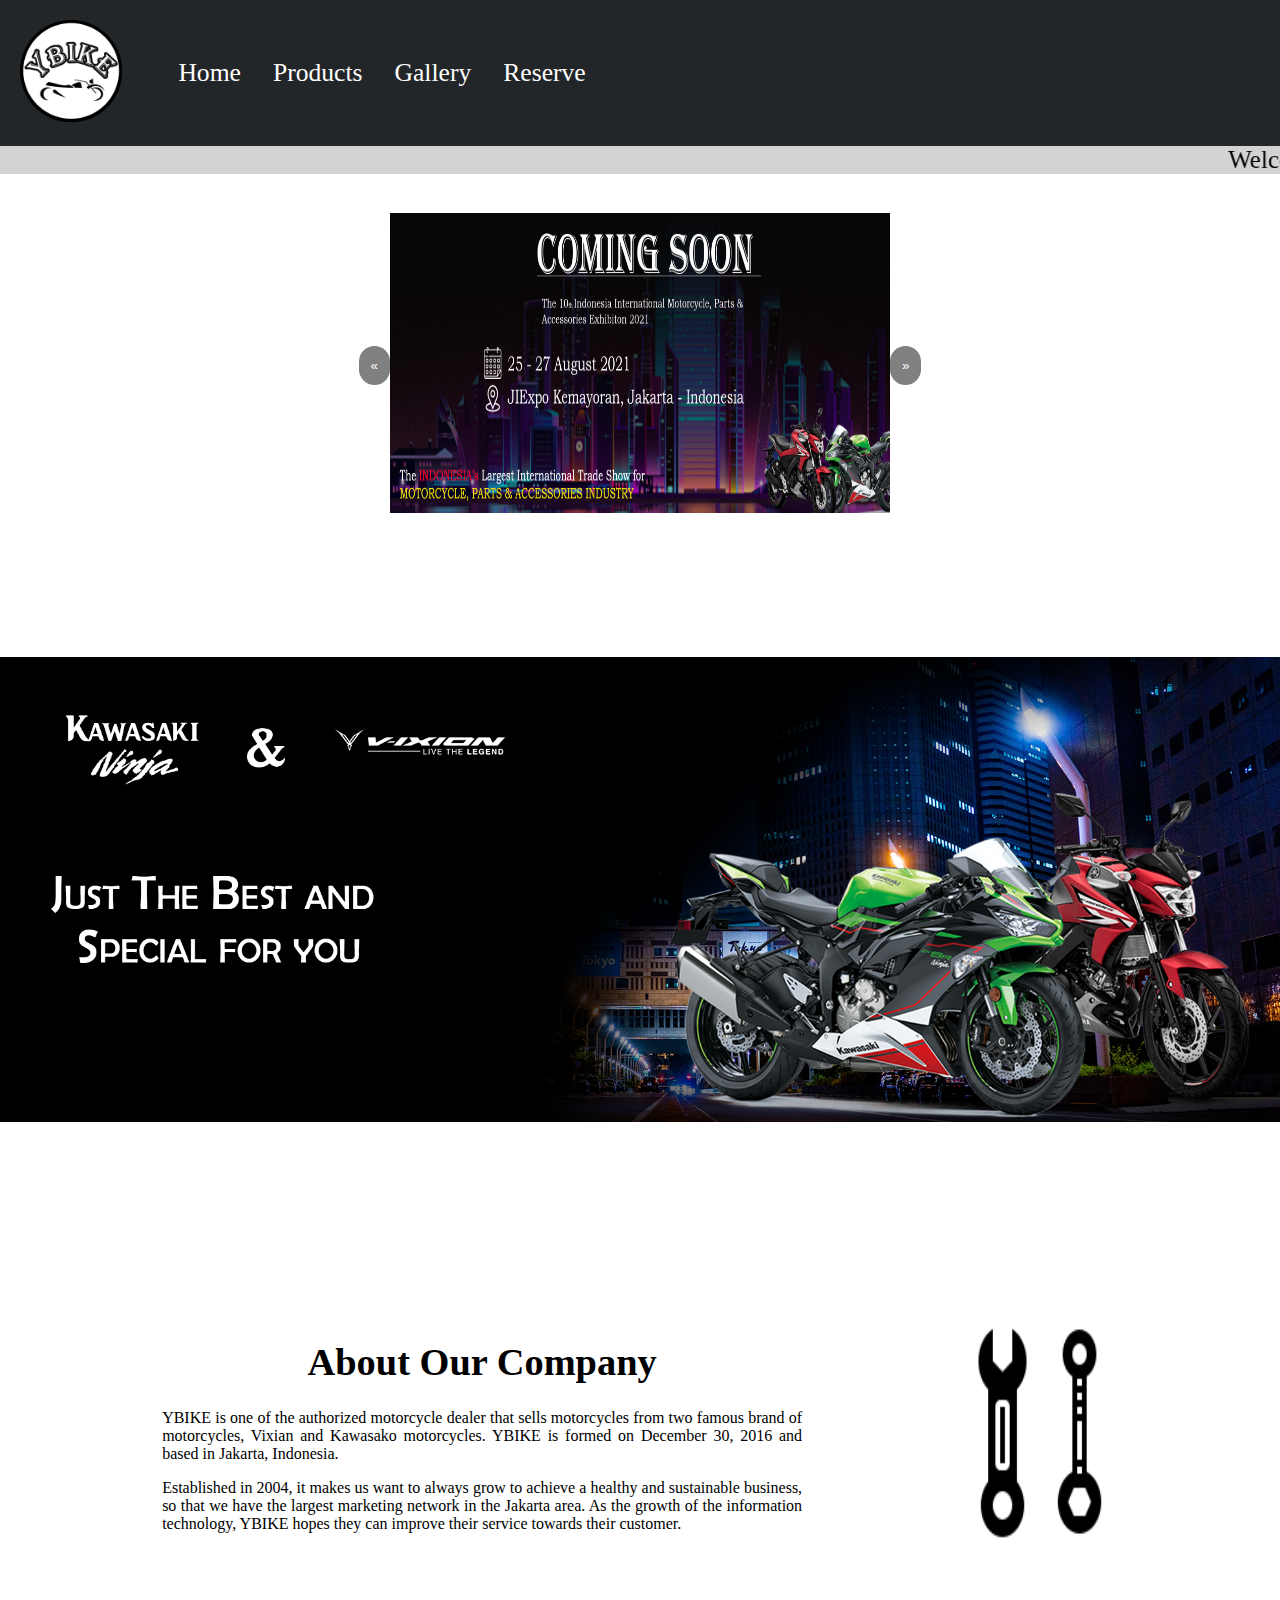
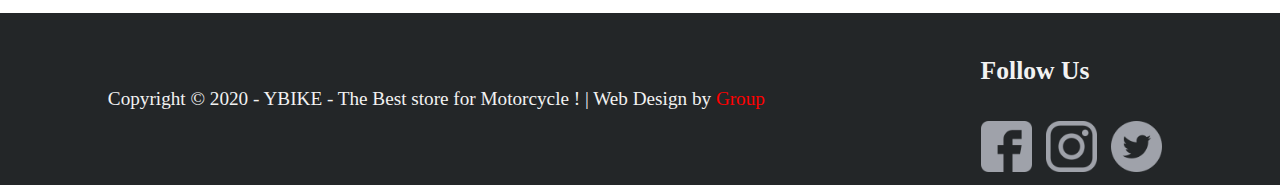
<file: html/index.html>
<!DOCTYPE html>
<html lang="en">
<head>
    <meta charset="UTF-8">
    <meta http-equiv="X-UA-Compatible" content="IE=edge">
    <meta name="viewport" content="width=device-width, initial-scale=1.0">
    
    <link rel="shortcut icon" href="../assets/Logo.png" type="image/x-icon">
    <title>YBike</title>
    <link rel="stylesheet" href="../css/style.css">

    <script src="../javascript/jquery.js"></script>

</head>
<body>

    <nav>
        <div id="logo-container">
            <img class="imglogo" src="../assets/Logo.png" alt="">
        </div>
        
        <div id="menu-container">
            <a class="active" href="index.html">Home</a>
            <div class="dropdown">
                <button class="dropbtn">Products</button>
                <div class="dropdown-content">
                    <a href="kawasako.html"><li>Kawasako</li></a>
                    <a href="vixion.html"><li>Vixian</li></a> 
                </div>
            </div>
            <a href="gallery.html">Gallery</a>
            <a href="reserve.html">Reserve</a>
        </div>

    </nav>

 
    <section>
    
        <div class="content-1">
            <marquee class="banner">Welcome to YBIKE. With this website existence, YBIKE hopes can improve our service towards our beloved customer.</marquee>
        </div>
    
        <div id="image-slider-container">
            <button id="prev">&laquo;</button>

            <div id="image-slider">
                <div id="slider">     
                    <div class="images"><img src="../assets/slide-image-news.jpg" alt=""></div>
                    <div class="images"><img src="../assets/slide-image-exhibition.jpg" alt=""></div>
                    <div class="images"><img src="../assets/Vixion Monster Energy Yamaha Motogp Edition.png" alt=""></div>
                    <div class="images"><img src="../assets/Vixion R.png" alt=""></div>
                </div>
            </div>
    
            <button id="next">&raquo;</button>
        </div>
    

        <div class="content-3">
            <!-- <img src="../assets/homepageimg.png" alt=""> -->
        </div>

        <div class="content-4">
            <div class="introCompany">
                <h1>About Our Company</h1>
                <p>YBIKE is one of the authorized motorcycle dealer that sells motorcycles from two famous brand of motorcycles, 
                    Vixian and Kawasako motorcycles. YBIKE is formed on December 30, 2016 and based in Jakarta, Indonesia.</p>
                <p>Established in 2004, it makes us want to always grow to achieve a healthy and sustainable business, 
                    so that we have the largest marketing network in the Jakarta area. As the growth of the information technology, 
                    YBIKE hopes they can improve their service towards their customer.</p>
                    
            </div>
            <img src="../assets/spanner.png">
        </div>
        
    </section>

    

    <footer>

        <div id="footer-left">
            Copyright © 2020 - YBIKE - The Best store for Motorcycle ! | Web Design by 
                <span>
                    Group
                </span>
        </div>

        <div id="footer-right">
			<h4 id="follow-header">Follow Us</h4>
				<a href="https://www.facebook.com/"><img src="../assets/facebook.png"></a>
				<a href="https://www.instagram.com/" id="ig"><img src="../assets/instagram-logo.png"></a>
				<a href="https://twitter.com/" id="tw"><img src="../assets/twitter.png"></a> 
		</div>

    </footer>

<script src="../javascript/index.js"></script>
    
</body>
</html>
</file>
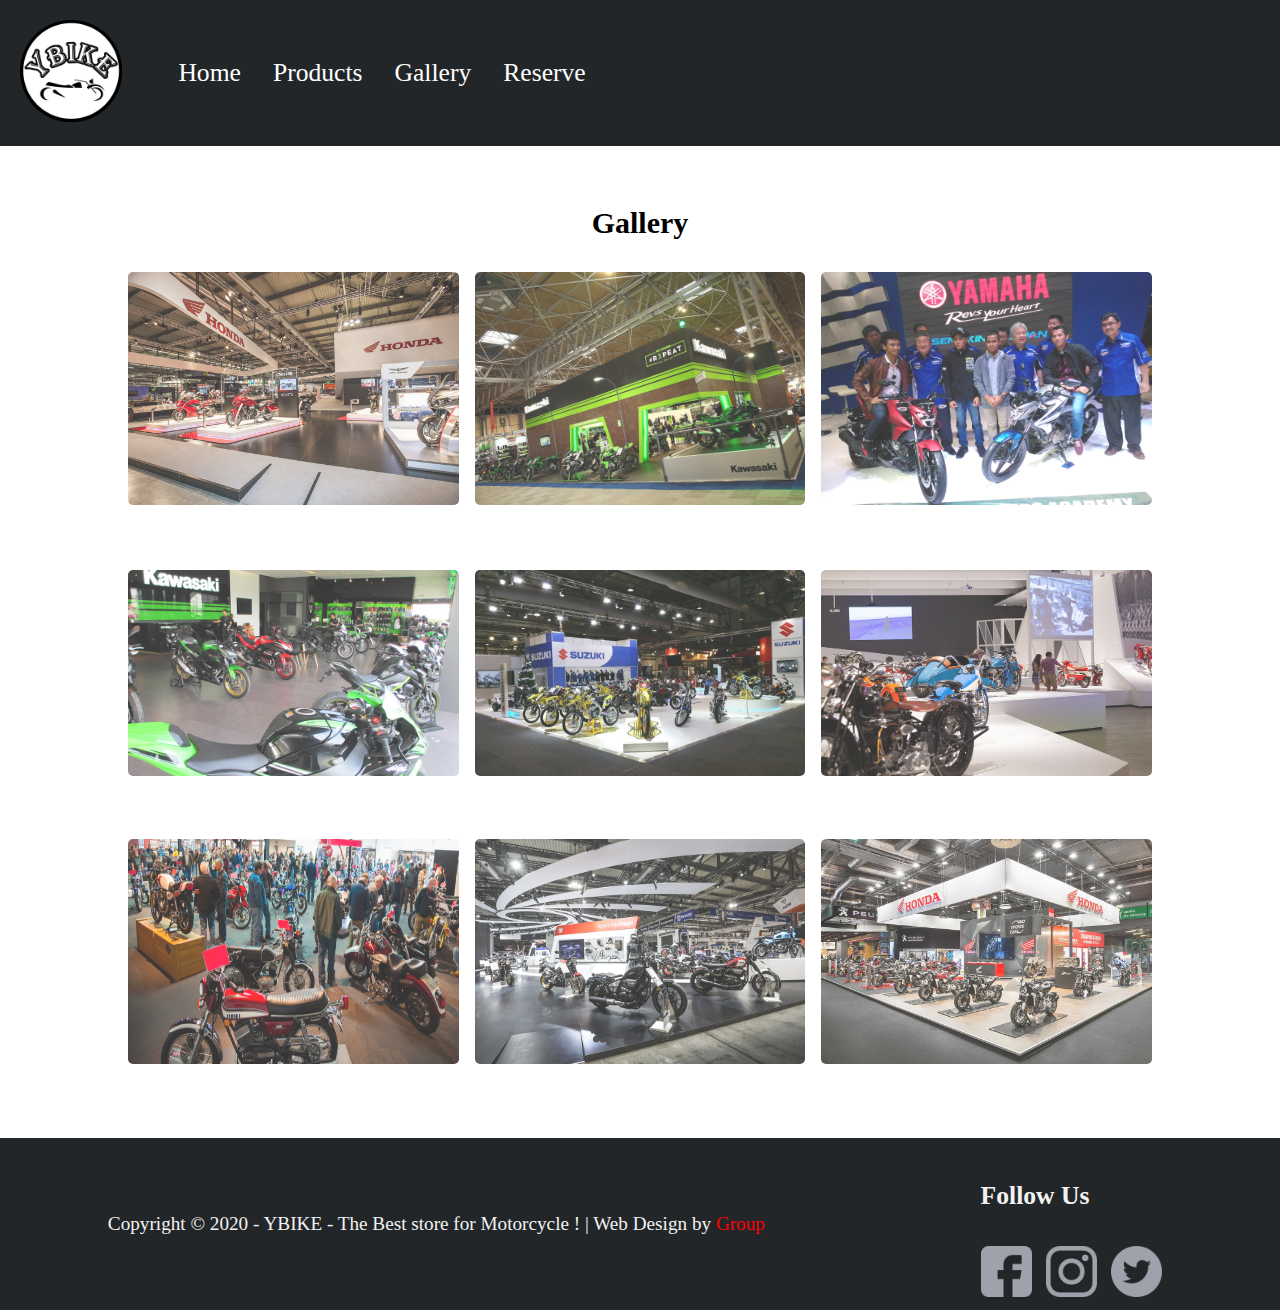
<file: html/gallery.html>
<!DOCTYPE html>
<html lang="en">
<head>
    <meta charset="UTF-8">
    <meta http-equiv="X-UA-Compatible" content="IE=edge">
    <meta name="viewport" content="width=device-width, initial-scale=1.0">
    
    <link rel="shortcut icon" href="../assets/Logo.png" type="image/x-icon">
    <title>YBike</title>
    <link rel="stylesheet" href="../css/style.css">
    <link rel="stylesheet" href="../css/galleryStyle.css">

</head>
<body>

    <nav>
        <div id="logo-container">
            <img class="imglogo" src="../assets/Logo.png" alt="">
        </div>
        
        <div id="menu-container">
            <a class="active" href="index.html">Home</a>
            <div class="dropdown">
                <button class="dropbtn">Products</button>
                <div class="dropdown-content">
                    <a href="kawasako.html"><li>Kawasako</li></a>
                    <a href="vixion.html"><li>Vixian</li></a> 
                </div>
            </div>
            <a href="gallery.html">Gallery</a>
            <a href="reserve.html">Reserve</a>
        </div>


        <!-- <div id="register-container"> 
            <span id="register-content">
               <a href="register.html">Register</a>
            </span>
        </div> -->
    </nav>

 
    <section>
    
        <h1>Gallery</h1>

        <div id="gallery-image-1">
            <img src="../assets/exhibition-1.jpg" alt="exhibition-1" class="gallery" id="galleryEx-1">
            <img src="../assets/exhibition-2.jpg" alt="exhibition-2" class="gallery" id="galleryEx-2">
            <img src="../assets/exhibition-3.jpg" alt="exhibition-3" class="gallery" id="galleryEx-3">
        </div>
        
        <div id="gallery-image-2">
            <img src="../assets/exhibition-4.jpg" alt="exhibition-4" class="gallery" id="galleryEx-4">
            <img src="../assets/exhibition-5.jpg" alt="exhibition-5" class="gallery" id="galleryEx-5">
            <img src="../assets/exhibition-6.jpg" alt="exhibition-6" class="gallery" id="galleryEx-6">
        </div>

        <div id="gallery-image-3">
            <img src="../assets/exhibition-7.jpg" alt="exhibition-7" class="gallery" id="galleryEx-7">
            <img src="../assets/exhibition-8.jpg" alt="exhibition-8" class="gallery" id="galleryEx-8">
            <img src="../assets/exhibition-9.jpg" alt="exhibition-9" class="gallery" id="galleryEx-9">
        </div>

        <div id="modal-image" class="modal">
            <span id="close">X</span>
                <img class="modal-image-content" id="modal-image-1">
                <div id="caption"></div>
        </div>

    </section>

    <footer>

        <div id="footer-left">
            Copyright © 2020 - YBIKE - The Best store for Motorcycle ! | Web Design by 
                <span>
                    Group
                </span>
        </div>

        <div id="footer-right">
			<h4 id="follow-header">Follow Us</h4>
				<a href="https://www.facebook.com/"><img src="../assets/facebook.png"></a>
				<a href="https://www.instagram.com/" id="ig"><img src="../assets/instagram-logo.png"></a>
				<a href="https://twitter.com/" id="tw"><img src="../assets/twitter.png"></a> 
		</div>

    </footer>
    
    <script src="../javascript/gallery.js"></script>
    
</body>

</html>
</file>
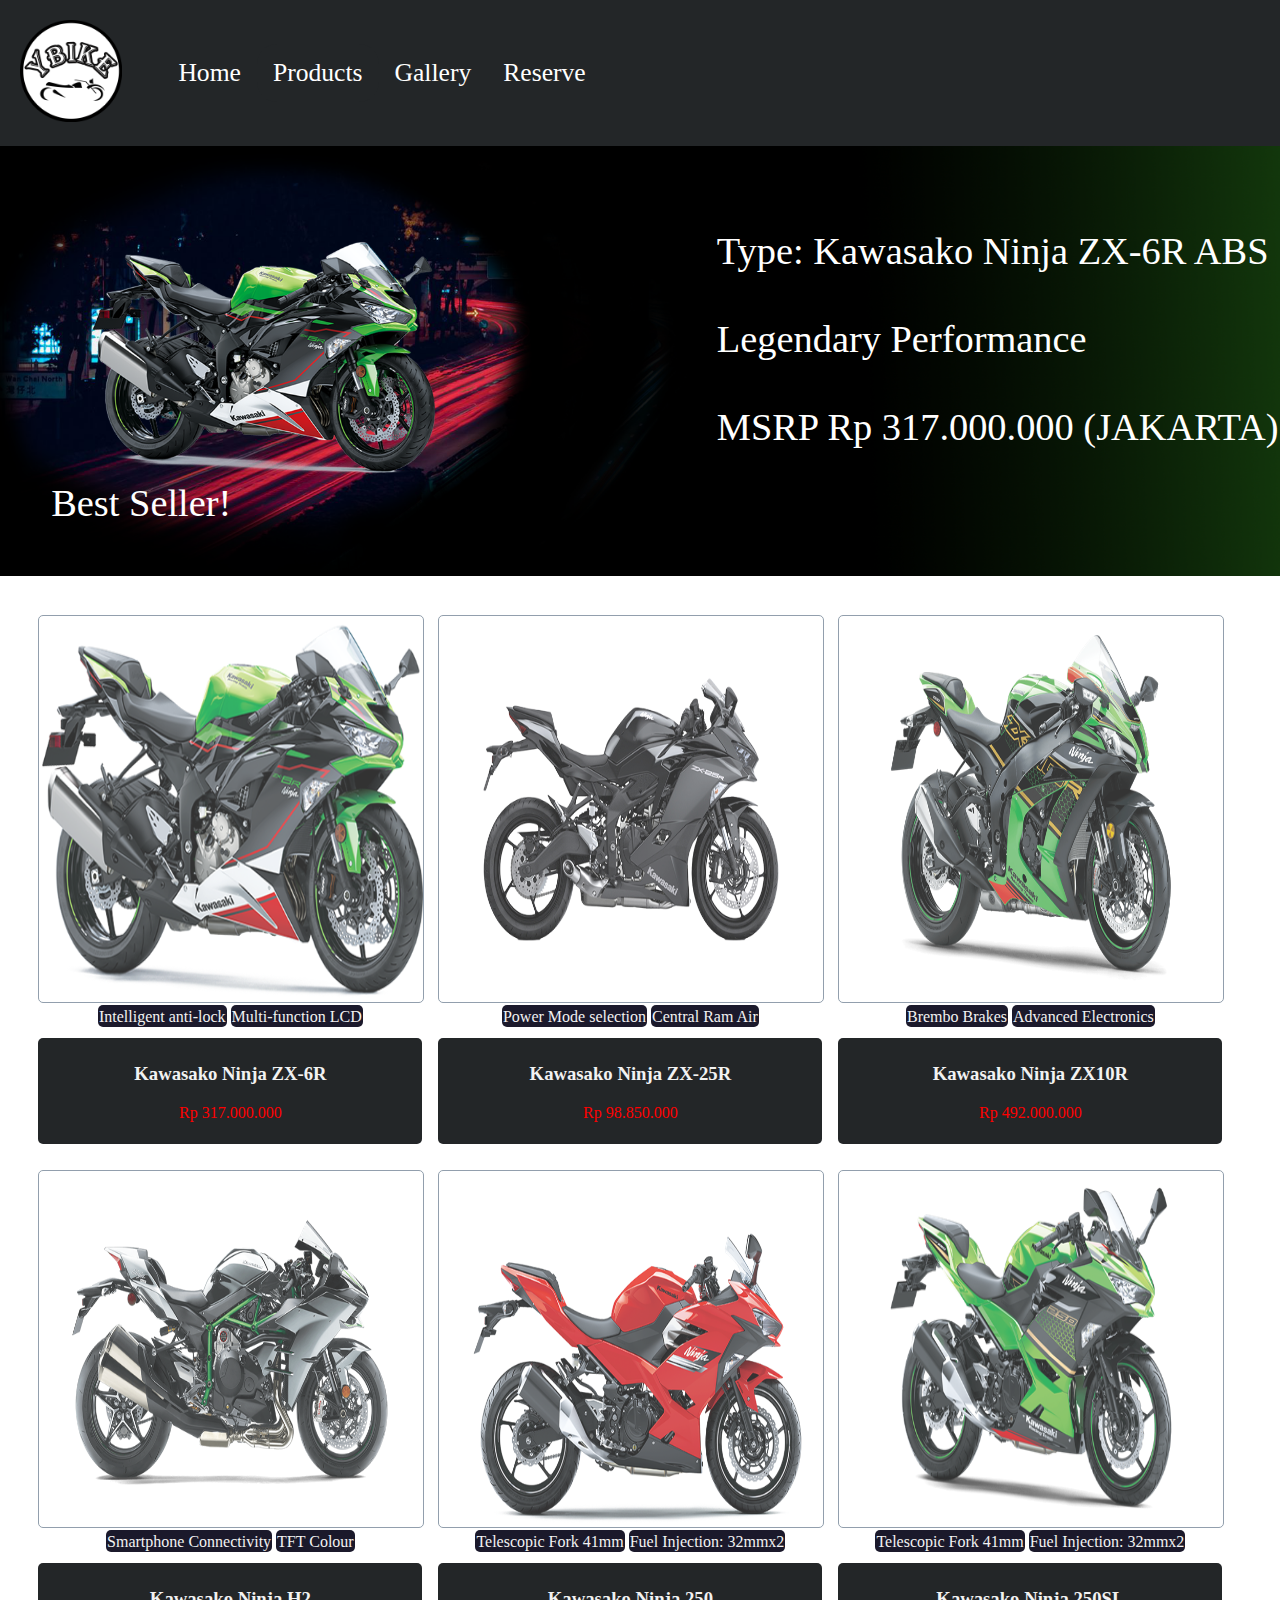
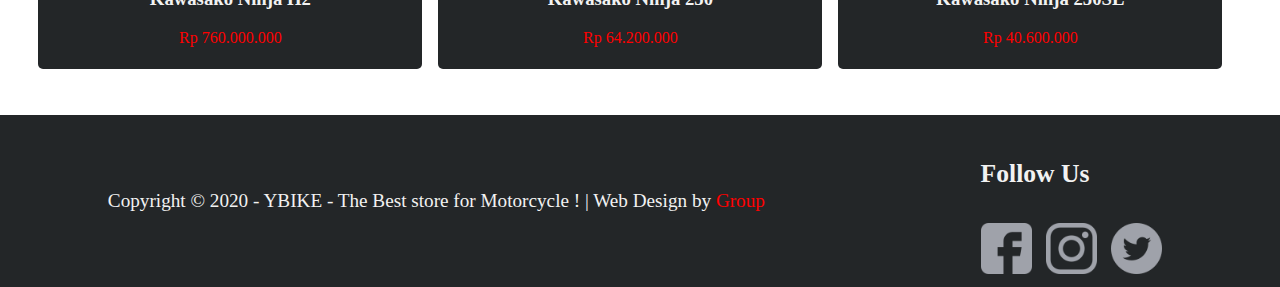
<file: html/kawasako.html>
<!DOCTYPE html>
<html lang="en">
<head>
    <meta charset="UTF-8">
    <meta http-equiv="X-UA-Compatible" content="IE=edge">
    <meta name="viewport" content="width=device-width, initial-scale=1.0">


    <link rel="shortcut icon" href="../assets/Logo.png" type="image/x-icon">
    
    <link rel="stylesheet" href="../css/style.css">
    <title>YBike</title>
    <link rel="stylesheet" href="../css/productstyle.css">
</head>
<body>
    
    <nav>
        <div id="logo-container">
            <img class="imglogo" src="../assets/Logo.png" alt="">
        </div>
        
        <div id="menu-container">
            <a class="active" href="index.html">Home</a>
            <div class="dropdown">
                <button class="dropbtn">Products</button>
                <div class="dropdown-content">
                    <a href="kawasako.html"><li>Kawasako</li></a>
                    <a href="vixion.html"><li>Vixian</li></a> 
                </div>
            </div>
            <a href="gallery.html">Gallery</a>
            <a href="reserve.html">Reserve</a>
        </div>

    </nav>

    <section>

        <div id="profile-1" class="profile">
            <div class="profileimg">
                <img src="../assets/Kawasaki Ninja ZX-6R ABS.png" alt="Product 1">
                <div class="bestSeller">Best Seller!</div>
            </div>
            
    
            <div class="profile-text">
                <div class="profile-title">Type: Kawasako Ninja ZX-6R ABS</div><br>
                <div class="profile-title">Legendary Performance</div><br>
                <div class="profile-title">MSRP Rp 317.000.000 (JAKARTA)</div><br>
            </div>
        </div>

        <div class="kawasaki1">
            <div id="product-image-1">
                <div class="product-kawasako">
                    <img src="../assets/Kawasaki Ninja ZX-6R ABS.png" alt="Kawasako Ninja ZX-6R ABS" class="product" id="productK-1">
                    
                    <div class="tag">
                        <span class="keyword1">Intelligent anti-lock</span>
                        <span class="keyword2">Multi-function LCD</span>
                    </div>

                    <div class="desc">
                        <h3>Kawasako Ninja ZX-6R</h3>
                        <p>Rp 317.000.000</p>
                    </div>
                </div>

                <div class="product-kawasako">
                    <img src="../assets/Kawasaki Ninja ZX-25R.png" alt="Kawasako Ninja ZX-25R" class="product" id="productK-2">
                    
                    <div class="tag">
                        <span class="keyword1">Power Mode selection</span>
                        <span class="keyword2">Central Ram Air</span>
                    </div>

                    <div class="desc">
                        <h3>Kawasako Ninja ZX-25R</h3>
                        <p>Rp 98.850.000</p>    
                    </div>
    
                </div>

                <div class="product-kawasako">
                    <img src="../assets/Kawasaki Ninja ZX10R.png" alt="Kawasako Ninja ZX10R" class="product" id="productK-3">
                    
                    <div class="tag">
                        <span class="keyword1">Brembo Brakes</span>
                        <span class="keyword2">Advanced Electronics</span>
                    </div>

                    <div class="desc">
                        <h3>Kawasako Ninja ZX10R</h3>
                        <p>Rp 492.000.000</p>
                    </div>
                </div>

                <div class="product-kawasako">
                    <img src="../assets/Kawasaki Ninja H2.png" alt="Kawasako Ninja H2" class="product" id="productK-4">
                    
                    <div class="tag">
                        <span class="keyword1">Smartphone Connectivity</span>
                        <span class="keyword2">TFT Colour</span>
                    </div>

                    <div class="desc">
                        <h3>Kawasako Ninja H2</h3>
                        <p>Rp 760.000.000</p>
                    </div>
                </div>

                <div class="product-kawasako">
                    <img src="../assets/Kawasaki Ninja 250.png" alt="Kawasako Ninja 250" class="product" id="productK-5">
                    
                    <div class="tag">
                        <span class="keyword1">Telescopic Fork 41mm</span>
                        <span class="keyword2">Fuel Injection: 32mmx2</span>
                    </div>

                    <div class="desc">
                        <h3>Kawasako Ninja 250</h3>
                        <p>Rp 64.200.000</p>    
                    </div>
                </div>

                <div class="product-kawasako">
                    <img src="../assets/Kawasaki Ninja 250SL.png" alt="Kawasako Ninja 250SL" class="product" id="productK-6">

                    <div class="tag">
                        <span class="keyword1">Telescopic Fork 41mm</span>
                        <span class="keyword2">Fuel Injection: 32mmx2</span>
                    </div>

                    <div class="desc">
                        <h3>Kawasako Ninja 250SL</h3>
                        <p>Rp 40.600.000</p>    
                    </div>
                </div>
            </div>
        </div>
            

        <div id="modal-image" class="modal">
            <span id="close">X</span>
                <img class="modal-image-content" id="modal-image-1">
                <div id="caption"></div>
                <div id="price"></div>
                <div id="paragraph"></div>
        </div>

    </section>


    <footer>

        <div id="footer-left">
            Copyright © 2020 - YBIKE - The Best store for Motorcycle ! | Web Design by 
                <span>
                    Group
                </span>
        </div>

        <div id="footer-right">
			<h4 id="follow-header">Follow Us</h4>
				<a href="https://www.facebook.com/"><img src="../assets/facebook.png"></a>
				<a href="https://www.instagram.com/" id="ig"><img src="../assets/instagram-logo.png"></a>
				<a href="https://twitter.com/" id="tw"><img src="../assets/twitter.png"></a> 
		</div>

    </footer>

    <script src="../javascript/kawasako.js"></script>

</body>

</html>
</file>
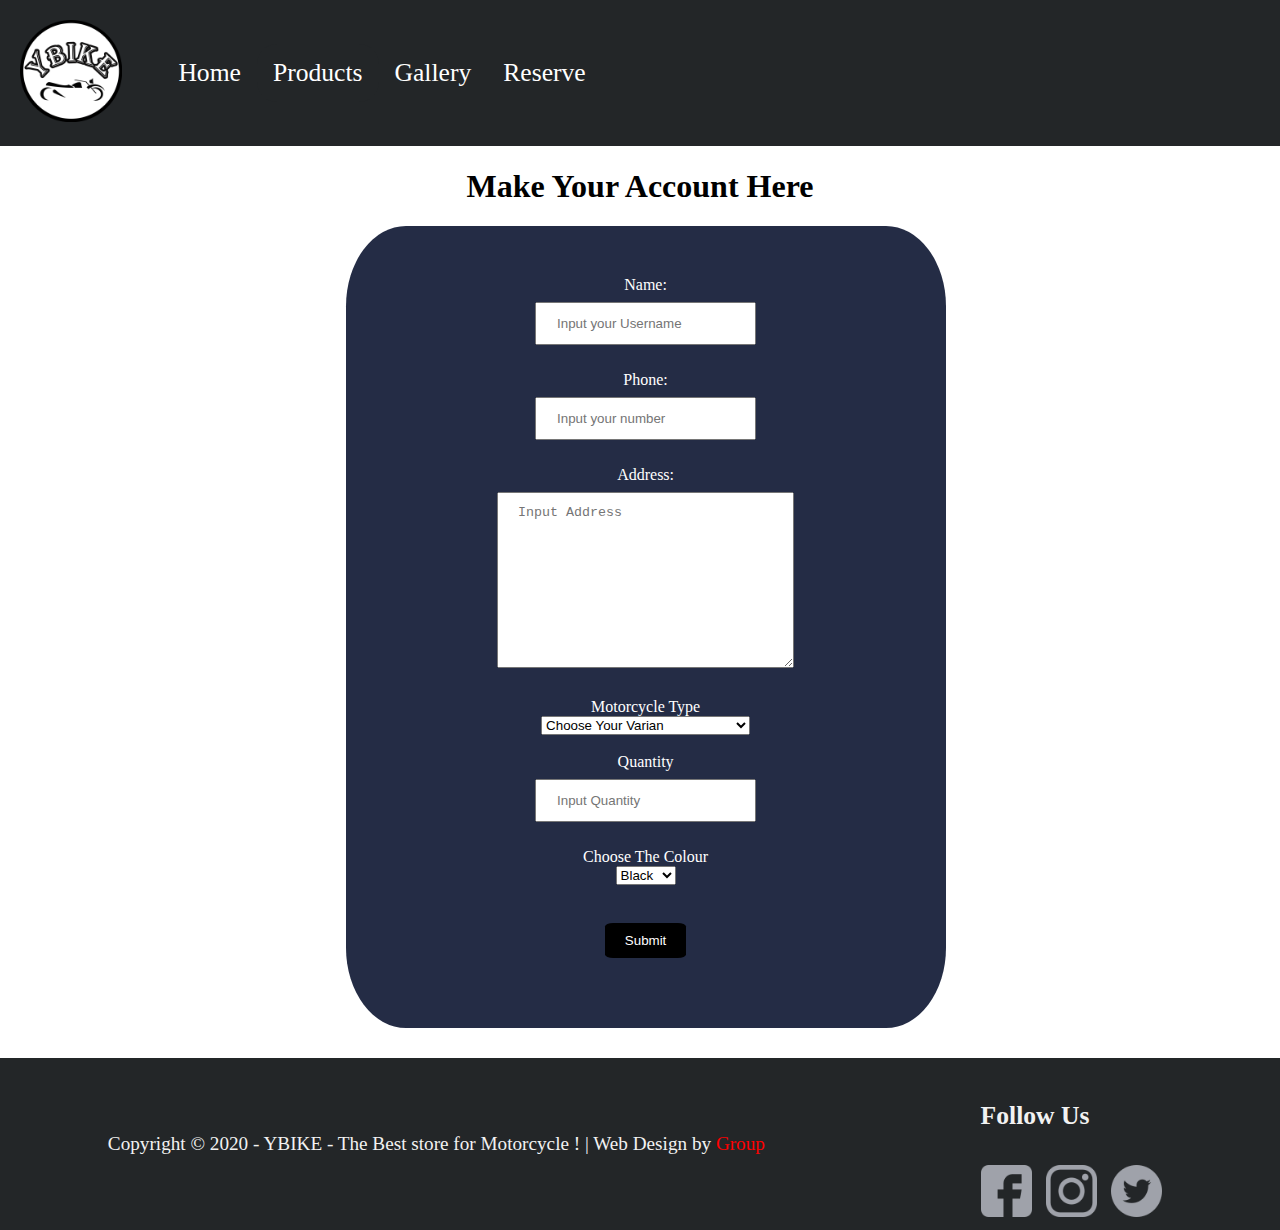
<file: html/reserve.html>
<!DOCTYPE html>
<html lang="en">
<head>
    <meta charset="UTF-8">
    <meta http-equiv="X-UA-Compatible" content="IE=edge">
    <meta name="viewport" content="width=device-width, initial-scale=1.0">

    <link rel="shortcut icon" href="../assets/Logo.png" type="image/x-icon">
    <title>YBike Reserve</title>
    <link rel="stylesheet" href="../css/style.css">

    <script src="../javascript/script1.js"></script>



</head>
<body>

    <nav>
        <div id="logo-container">
            <img class="imglogo" src="../assets/Logo.png" alt="">
        </div>
        
        <div id="menu-container">
            <a class="active" href="index.html">Home</a>
            <div class="dropdown">
                <button class="dropbtn">Products</button>
                <div class="dropdown-content">
                    <a href="kawasako.html"><li>Kawasako</li></a>
                    <a href="vixion.html"><li>Vixian</li></a> 
                </div>
            </div>
            <a href="gallery.html">Gallery</a>
            <a href="reserve.html">Reserve</a>
        </div>

    </nav>

    
    <form action="" onsubmit= "return SubmitForm(this)">
        <div class="registercontent">
            <h1>Make Your Account Here</h1>
                <div class="input-border">

                    <label for=""></label>

                    <label for="">Name:</label><br>
                    <input type="name" name="nameN" id="nameI" class="input" placeholder="Input your Username"><br><br>

                    <label for="">Phone:</label><br>
                    <input type="phone" name="phoneN" id="phoneI" class="input" placeholder="Input your number"><br><br>
                    
                    <label for="">Address:</label><br>
                    <textarea name="addressN" id="addressI" cols="30" rows="10" class="input" placeholder="Input Address"></textarea>
                    <br><br>
                    <label for="">Motorcycle Type</label>
                    <div>
                        <select name="motorN" id="motor">
                            <option value="" hidden>Choose Your Varian</option>
                            <option value="">Kawasako Ninja ZX-6R ABS</option>
                            <option value="">Kawasako Ninja ZX-25R</option>
                            <option value="">Kawasako Ninja ZX10R</option>
                            <option value="">Kawasako Ninja H2</option>
                            <option value="">Kawasako Ninja 250</option>
                            <option value="">Kawasako Ninja 250SL</option>
                            <option value="">Vixian R</option>
                            <option value="">Vixian Monster Energy Yamaha</option>
                            <option value="">Yamaha Vixian</option>
                        </select>
                    </div>
                    <br>
                    <label for="">Quantity</label><br>
                    <input type="quantity" name="quantityN" id="quantityI" class="input" placeholder="Input Quantity"><br><br>

                   
                    <label for="">Choose The Colour</label>
                    <div>
                        <select name="colourN" id="Colour">
                            <option value="">Black</option>
                            <option value="">White</option>
                            <option value="">Green</option>
                            <option value="">Blue</option>
                            <option value="">Red</option>
                        </select>
                    </div>


                    <br><br>
                    <input type="submit" value="Submit" class="submit-btn">
                    <br><br>
                </div>
            <!-- </form> -->

        </div>
    </form>
        
    
    <footer>

        <div id="footer-left">
            Copyright © 2020 - YBIKE - The Best store for Motorcycle ! | Web Design by 
                <span>
                    Group
                </span>
        </div>

        <div id="footer-right">
			<h4 id="follow-header">Follow Us</h4>
				<a href="https://www.facebook.com/"><img src="../assets/facebook.png"></a>
				<a href="https://www.instagram.com/" id="ig"><img src="../assets/instagram-logo.png"></a>
				<a href="https://twitter.com/" id="tw"><img src="../assets/twitter.png"></a> 
		</div>

    </footer>

</body>
</html>
</file>
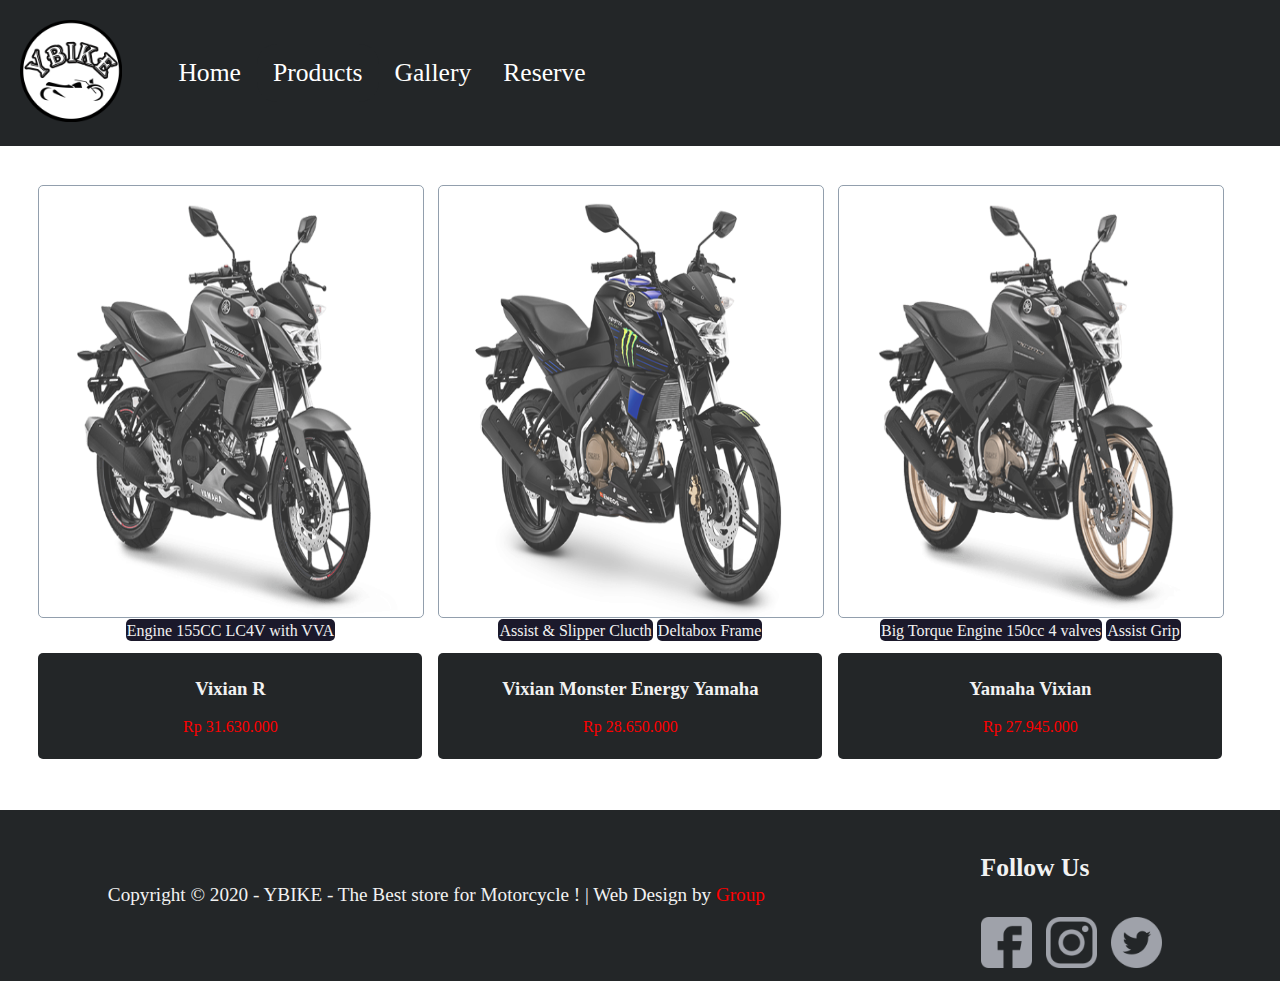
<file: html/vixion.html>
<!DOCTYPE html>
<html lang="en">
<head>
    <meta charset="UTF-8">
    <meta http-equiv="X-UA-Compatible" content="IE=edge">
    <meta name="viewport" content="width=device-width, initial-scale=1.0">

    <link rel="shortcut icon" href="../assets/Logo.png" type="image/x-icon">

    <link rel="stylesheet" href="../css/style.css">
    <title>YBike</title>
    <link rel="stylesheet" href="../css/productstyle.css">
</head>
<body>
    
    <nav>
        <div id="logo-container">
            <img class="imglogo" src="../assets/Logo.png" alt="">
        </div>
        
        <div id="menu-container">
            <a class="active" href="index.html">Home</a>
            <div class="dropdown">
                <button class="dropbtn">Products</button>
                <div class="dropdown-content">
                    <a href="kawasako.html"><li>Kawasako</li></a>
                    <a href="vixion.html"><li>Vixian</li></a> 
                </div>
            </div>
            <a href="gallery.html">Gallery</a>
            <a href="reserve.html">Reserve</a>
        </div>


        <!-- <div id="register-container"> 
            <span id="register-content">
               <a href="register.html">Register</a>
            </span>
        </div> -->
    </nav>

    <section>

        <div class="vixian">
            <div id="product-image-2">
                <div class="product-vixian">
                    <img src="../assets/Vixion R.png" alt="Vixian R" class="product" id="productV-1">
                    <div class="tag" id="tag-1">
                        <span class="keyword1">Engine 155CC LC4V with VVA</span>
                    </div>

                    <div class="desc" id="desc-vixian-1">
                        <h3>Vixian R</h3>
                        <p>Rp 31.630.000</p>    
                    </div>
                </div>

                <div class="product-vixian">
                    <img src="../assets/Vixion Monster Energy Yamaha Motogp Edition.png" alt="Vixian Monster Energy Yamaha Motogp Edition" class="product" id="productV-2">
                    
                    <div class="tag" id="tag-2">
                        <span class="keyword1">Assist & Slipper Clucth</span>
                        <span class="keyword2">Deltabox Frame</span>
                    </div>

                    <div class="desc" id="desc-vixian-2">
                        <h3>Vixian Monster Energy Yamaha</h3>
                        <p>Rp 28.650.000</p>    
                    </div>
                </div>

                <div class="product-vixian">
                    <img src="../assets/Yamaha Vixion.png" alt="Yamaha Vixian" class="product" id="productV-3">
                    
                    <div class="tag" id="tag-3">
                        <span class="keyword1">Big Torque Engine 150cc 4 valves</span>
                        <span class="keyword2">Assist Grip</span>
                    </div>

                    <div class="desc" id="desc-vixian-3">
                        <h3>Yamaha Vixian</h3>
                        <p>Rp 27.945.000</p>
                    </div>
                </div>
            </div>
        </div>
        
        <div id="modal-image" class="modal">
            <span id="close">X</span>
                <img class="modal-image-content" id="modal-image-1">
                <div id="caption2"></div>
                <div id="price2"></div>
                <div id="paragraph2"></div>
        </div>

    </section>

    <footer>

        <div id="footer-left">
            Copyright © 2020 - YBIKE - The Best store for Motorcycle ! | Web Design by 
                <span>
                    Group
                </span>
        </div>

        <div id="footer-right">
			<h4 id="follow-header">Follow Us</h4>
				<a href="https://www.facebook.com/"><img src="../assets/facebook.png"></a>
				<a href="https://www.instagram.com/" id="ig"><img src="../assets/instagram-logo.png"></a>
				<a href="https://twitter.com/" id="tw"><img src="../assets/twitter.png"></a> 
		</div>

    </footer>

    <script src="../javascript/vixian.js"></script>

</body>

</html>
</file>
<file: css/style.css>
html, body{
    padding: 0;
    margin: 0;
    max-width: 100%;
    overflow-x:hidden; 
}


/* ===================
        NAV
    ==================
 */

nav {
    padding: 20px;
    display: flex;
    flex-direction: row;
    background-color: #232628;
    align-items: center;
}

.imglogo{
    width: 8vw;
}

#menu-container{
    margin-left: 40px;
    display: flex;
    align-items: flex-end;   
    cursor: pointer; 
}

#menu-container > a {
    text-decoration: none;
    color: white;
    float: left;
    /* color: #f2f2f2; */
    text-align: center;
    padding: 14px 16px;
    text-decoration: none;
    font-size: 2vw;
    /* font-weight: 400; */
    
}

#menu-container > a:hover{
    background-color: white;
    color: black;
}


  /* product start */

  /* Dropdown Button */
.dropbtn {
    /* background-color: #04AA6D; */
    /* text-decoration: none; */
    /* color: white; */
    text-decoration: none;
    font-size: 2vw;
    /* border: none; */
    padding: 14px 16px;
    background: #232628;
    font-family: 'Times New Roman', Times, serif;
    background-color: #232628;
    color: white;
}
  
  
  
  /* Dropdown Content (Hidden by Default) */
.dropdown-content {
    display: none;
    position: absolute;
    background-color: #f1f1f1;
    min-width: 160px;
    box-shadow: 0px 8px 16px 0px rgba(0,0,0,0.2);
    z-index: 1;
    
  }
  
  /* Links inside the dropdown */
.dropdown-content a {
    color: black;
    padding: 12px 16px;
    text-decoration: none;
    display: block;
  }
  
  /* Change color of dropdown links on hover */
.dropdown-content a:hover {background-color: #ddd;}
  
  /* Show the dropdown menu on hover */
.dropdown:hover .dropdown-content {display: block;}
  
  /* Change the background color of the dropdown button when the dropdown content is shown */
.dropdown:hover .dropbtn {
      background-color: white; 
      color: #232628;
}

  /* product end */


  /* ===================
        SECTION
    ==================
 */

.banner{
    direction: left;
    background-color: lightgray;
}

 .content-1{
    text-align: center;
    align-items: center;
    margin-bottom: 20px;
    /* color: white; */
    font-size: 25px;
}


.content-2{
    text-align: center;
    align-items: center;
    margin-top: 20px;
    margin-bottom: 20px;
    /* color: white; */
    font-size: 50px;
}

.content-3{
    background-image: url(../assets/homepageimg.png);
    background-size: contain;
    background-repeat: no-repeat;
    background-position: center;
    height:80vh;
}


  /* Slide image */

#image-slider-container{
    display: flex;
    flex-direction: row;
    align-items: center;
    justify-content: center;

    padding: 1vw 0;
    /* transition: width 2s;
	-webkit-transition: width 2s; */

}

button{
    border: 0;
    border-radius: 20px;
    background-color: gray;
    padding: 12px 12px;
    color: white;
}

#image-slider{
    position: relative;
    overflow: hidden;
}

#slider{
    position: relative;
}

.images{
    float: left;
}

.images img{
    width: 500px;
    height: 300px;
}

.content-4{
    display: flex;
    justify-content: space-evenly;
    align-items: center;
    padding: 5vw 0;
}

.content-4 img{
    width: 12vw;
    height: 25vh;
}

.introCompany{
    width: 50%;
}

.introCompany h1{
    text-align: center;
    font-size: 3vw;
}

.introCompany p{
    text-align: justify;
}


/* ===================
        FOOTER
    ==================
 */

footer{
    background-color: #232628;
    color: #f2f2f2;
    
    display: flex;
    justify-content: space-around;
    align-items: center;
    padding: 1vh 0;
}

#footer-left span{
    color: red;
}

#footer-left{
    font-size: 1.5vw;
    /* padding-top: 75px;    */
}

#footer-right a{
    margin-right: 10px;
}

#footer-right img{
    height: 4vw;
    width: 4vw;
}

#follow-header{
    font-size: 2vw;
}

/* ===================
        REGISTER
    ==================
 */

 .input-border{
    color: white;
	width: 500px;
	padding: 50px;
	margin-left: 27%;
	border-radius: 10%;
	background-color: #242c45;
}


.registercontent{
    text-align: center;
    padding-bottom: 30px;

}


.input {
    padding: 12px 20px;
    margin: 8px 0;
    box-sizing: border-box;
}


.submit-btn{
    background-color:black;
    color: white;
    border: none;
    padding: 10px 20px;
    text-decoration: none;
    margin: 2px 2px;
    cursor: pointer;
    border-radius: 10%;
  }
  
  /* end regis */


/*-------------------------------- media queries --------------------------------------*/
@media screen and (max-width: 499px){    
    body{
        width: 100%;
        overflow-x:hidden; 
    }

    nav{
        width: inherit;
    }

    #menu-container a{
        padding-left: 0;
    }

    .dropbtn{
        padding-left: 1vw;
    }

    .imglogo{
        width: 12vw;
        transition: 0.2 ease;
    }
    
    .images img{
        width: auto;
        transition: 0.2 ease;
    }

    .content-1{
        font-size: 4vw;
        transition: 0.2 ease;
    }

    .content-3{
        height: 250px;
    }
    
    .content-3a{
        height: 10%;
        background-color: #232628;
    }

    .latestNews h1{
        font-size: 25px;
        transition: 0.2 ease;
    }

    .content-4{
        height: 10%;
        transition: 0.2 ease;
    }

    .introCompany h1{
        font-size: 25px;
        transition: 0.2 ease;
    }

    .content-4 img{
        width: 80px;
        height: 120px;
    }


    /* 
    RESERVE
    */
   
    .registercontent{
		position: relative;
        width: 300px;
		right: 125px;
    }

    .registercontent h1{
		position: relative;
		left: 150px;
        font-size: 5vw;
    }

    label{
        position: relative;
        right: 90px;
    }

    #nameI, #phoneI, #addressI, #motor, #quantityI, #Colour, .submit-btn{
		position: relative;
		right: 85px;
		margin-bottom: 15px;
		width: 225px;
	}
}
</file>
<file: css/galleryStyle.css>
section{
    max-width: 1024px;
    margin: 60px auto;
}

section h1{
    text-align: center;
    margin: 32px auto;
    font-size: 30px;
}

#gallery-image-1{
    display: grid;
    grid-template-columns:repeat(3, 1fr);
    gap: 16px;
}

.gallery{
    width: 100%;
    height: 94%;
    border-radius: 5px;
	transition:0.3s ease;
	opacity: 0.8;
    cursor: pointer;
}

.gallery:hover{
	opacity: 1;
}

#gallery-image-2, #gallery-image-3{
    display: grid;
    grid-template-columns:repeat(3, 1fr);
    gap: 16px;
    padding-top: 50px;
}


/* ===================
        MODAL
    ==================
 */

.modal{
	display: none;
	position: fixed;
	z-index:1;
	padding-top: 100px;
	left: 0;
	top: 0;
	width: 100%;
	height: 94%;
	overflow: auto;
	background-color: rgba(44, 62, 80,0.8);
}

#caption{
	color: #f2f2f2;
	position: relative;
	bottom: 72%;
	left: 65%;
	display: block;
	width: 30%;
	height: 60%;
	max-width: 100%;
	text-align: justify;
	color: #f2f2f2;
	padding:10px 0;
	font-size: 150%;
}

.modal-image-content{
	margin-left: 5%;
	display: block;
	width: 55%;
	max-width: 700px;
}

.modal-image-content, #caption{
	-webkit-animation-name:zoom;
	-webkit-animation-duration:0.6s ease;
	animation-name:zoom;
	animation-duration:0.8s;
}

@-webkit-keyframes zoom{
	from{-webkit-transform:scale(0)}
	to {-webkit-transform:scale(1)}
}

@keyframes zoom{
	from{transform:scale(0)}
	to {transform:scale(1)}
}

#close{
	position: absolute;
	top: 15px;
	right: 35px;
	color: #f2f2f2;
	font-size: 40px;
	font-weight: bold;
	transition:0.5s ease;
}

#close:hover,#close:focus{
	color: #bbb;
	text-decoration: none;
	cursor: pointer;
}

/* ------------------------------------- media queries ------------------------------ */
@media screen and (max-width: 499px){
	#gallery-image-1{
		grid-template-columns:repeat(1, 1fr);
	}

	#gallery-image-2, #gallery-image-3{
		grid-template-columns:repeat(1, 1fr);
		padding-top: 50px;
	}


}
</file>
<file: css/productstyle.css>
/* bagian tengah */

.contentimg1{
  height: 700px;
    background-image:url("../assets/homepageimg.png");
    /* background-image:linear-gradient(), url("../assets/homepageimg.png"); */
    background-repeat: no-repeat;
    background-size: cover;
    display: flex;
    flex-direction: column;
}

.profile{
  margin: 0px;
  margin-left: 0px;
  display: flex;
  flex-direction: row;
  align-items: center;
  /* background-color: black; */
  background-image: url("../assets/homepageimg2.png");
  /* height: 100vh; */
  background-repeat: no-repeat;
  background-size: cover;
  background-position: center;
}

.profileimg img{
	padding: 7vw 7vw 0 7vw;
	width: 27vw;
}

.bestSeller{
  color: white;
  font-size: 3vw;
  padding: 0 0 4vw 4vw;
}

.profile-text{
  font-size: 3vw;
  color: white;
  padding-left: 15vw;
}


.kawasaki1, .vixian{
  max-width: 1024px;
  margin: 3%;
}

#product-image-1, #product-image-2{
  display: grid;
  grid-template-columns:repeat(3, 1fr);
  gap: 16px;
}

.product-kawasako, .product-vixian{
	width:30vw;
	padding-bottom: 10vw;
}

.product{
  width: 100%;
  height: 94%;
  border-radius: 5px;
  transition:0.3s ease;
  opacity: 0.8;
  cursor: pointer;
  border: 1px solid lightslategrey;
}

.product:hover{
	opacity: 1;
}

.desc{
  background-color: #232628;
  color: #f2f2f2;
  padding: 0.5vw;
  border-radius: 5px;
}

.tag{
  padding-bottom: 1vw;
  text-align: center;
}

.keyword1, .keyword2{
  background-color: #1b192b;
  color: #f2f2f2;
  padding: 0.2vw 1px;
  border-radius: 5px;
}

.desc h3, p{
  text-align: center;
}

.desc p{
  color: red;
}


/* ===================
        MODAL
    ==================
 */

.modal{
	display: none;
	position: fixed;
	z-index:1;
	padding-top: 100px;
	left: 0;
	top: 0;
	width: 100%;
	height: 100%;
	overflow: auto;
	background-color: rgba(44, 62, 80,0.8);
}

.modal-image-content{
	margin-left: 5%;
	display: block;
	width: 40%;
	max-width: 700px;
}

#caption{
	margin: auto;
	display: block;
	width: 80%;
	max-width: 700px;
	color: #f2f2f2;
	font-weight: bold;
	padding:30px 100px 30px 10px;
	height: 150px;
}

#price{
	color: #f2f2f2;
  	font-weight: bold;
	bottom: 80%;
	left: 60%;
	position: relative;
	display: block;
	text-align: justify;
}

#paragraph{
	color: #f2f2f2;
	position: relative;
	bottom: 75%;
	left: 60%;
	display: block;
	width: 30%;
	height: 60%;
	max-width: 100%;
	text-align: justify;
	color: #f2f2f2;
	padding:10px 0;
}

.modal-image-content , #caption , #paragraph, #price{
	-webkit-animation-name:zoom;
	-webkit-animation-duration:0.6s ease;
	animation-name:zoom;
	animation-duration:0.8s;
}

@-webkit-keyframes zoom{
	from{-webkit-transform:scale(0)}
	to {-webkit-transform:scale(1)}
}

@keyframes zoom{
	from{transform:scale(0)}
	to {transform:scale(1)}
}

#close{
	position: absolute;
	top: 15px;
	right: 35px;
	color: #f2f2f2;
	font-size: 40px;
	font-weight: bold;
	transition:0.5s ease;
}

#close:hover,#close:focus{
	color: #bbb;
	text-decoration: none;
	cursor: pointer;
}

/*--------------------------------VIXIAN-------------------------------*/

/* ===================
        MODAL
    ==================
 */

#caption2{
	margin: auto;
	display: block;
	width: 20%;
	max-width: 700px;
	color: #f2f2f2;
	font-weight: bold;
	padding-right: 550px;
	height: 150px;
}

#price2{
	color: #f2f2f2;
  	font-weight: bold;
	bottom: 80%;
	left: 60%;
	position: relative;
	display: block;
	text-align: justify;
}

#paragraph2{
	color: #f2f2f2;
	position: relative;
	bottom: 75%;
	left: 60%;
	display: block;
	width: 30%;
	height: 60%;
	max-width: 100%;
	text-align: justify;
	color: #f2f2f2;
	padding:10px 0;
}

.modal-image-content , #caption2, #paragraph2, #price2{
	-webkit-animation-name:zoom;
	-webkit-animation-duration:0.6s ease;
	animation-name:zoom;
	animation-duration:0.8s;
}

@media screen and (max-width:499px){
	
	.product-kawasako{
		padding-bottom: 55vw;
		padding-left: 10vw;
	}

	#product-image-1{
		grid-template-columns: repeat(2, 1fr);
	}
	
	.kawasaki1 .tag{
		width: 30vw;
	}

	.product-kawasako .desc{
		padding-bottom: 4vw;
	}

	/*--------------------------------VIXIAN-------------------------------*/
	
	#product-image-2{
		grid-template-columns: repeat(1, 1fr);
	}
	
	.product-vixian{
		width: 30vw;
		padding-bottom: 40vw;
		padding-left: 4.5vw;
	}
	
	.product-vixian img{
		width: 85vw;
	}
	
	.tag{
		width: max-content;
	}
	
	#tag-1{
		padding-left: 50%;
	}
	
	#tag-2{
		padding-left: 20%;
	}
	
	#tag-3{
		padding-left: 2%;
	}
	
	.product-vixian .desc{
		padding: 7vw;
		width:max-content;
	}

	#desc-vixian-1{
		padding:2% 100%;
	}

	#desc-vixian-2{
		padding:2% 25%;
	}

	#desc-vixian-3{
		padding:2% 85%;
	}


}
</file>
